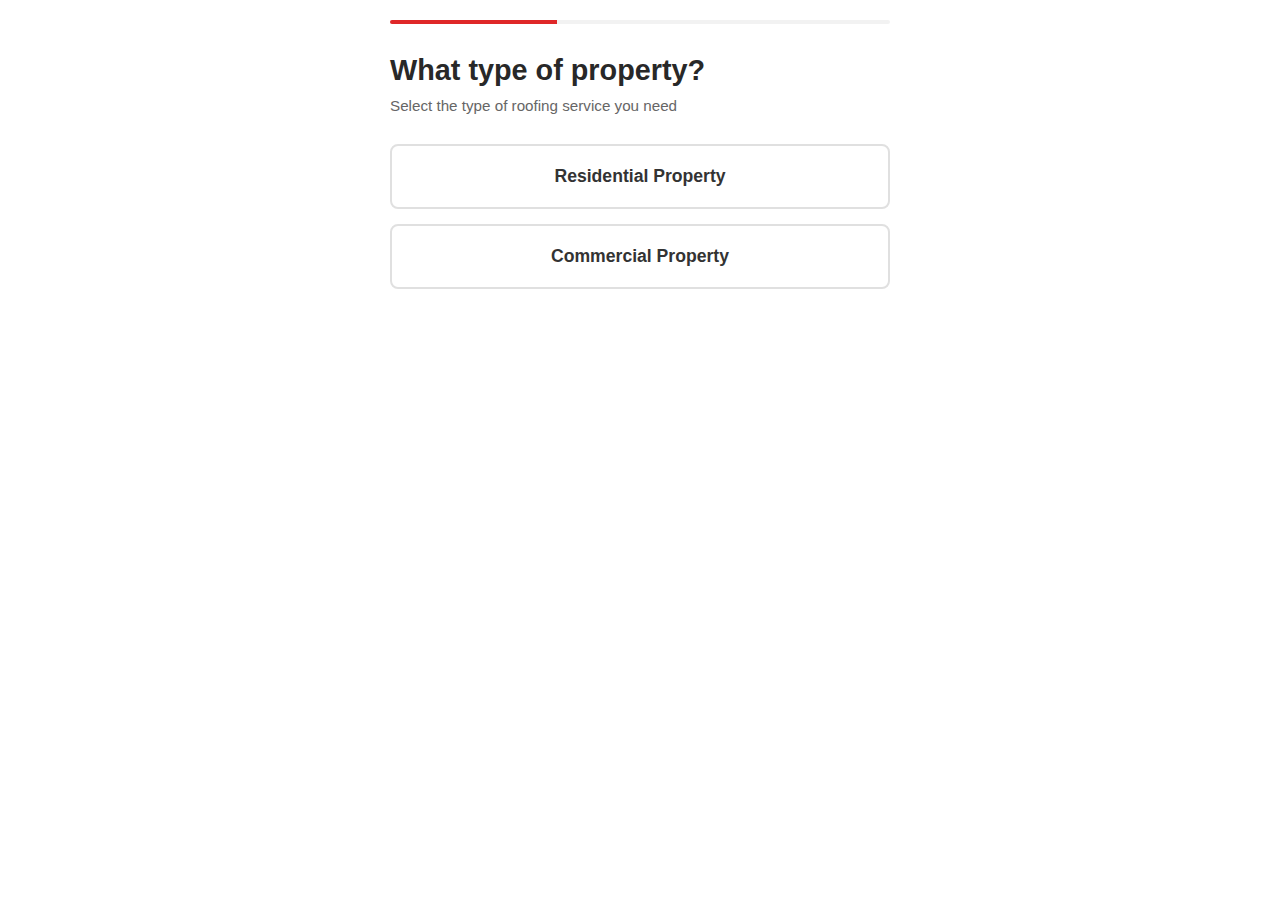
<file: contact.html>
<!DOCTYPE html>
<html lang="en">
<head>
    <meta charset="UTF-8">
    <meta name="viewport" content="width=device-width, initial-scale=1.0">
    <title>Contact Form</title>
    <style>
        * {
            margin: 0;
            padding: 0;
            box-sizing: border-box;
        }

        body {
            font-family: 'Open Sans', -apple-system, BlinkMacSystemFont, 'Segoe UI', sans-serif;
            background-color: #ffffff;
            padding: 20px;
            color: #333;
        }

        .form-container {
            max-width: 500px;
            margin: 0 auto;
        }

        .step {
            display: none;
            animation: fadeIn 0.3s ease-in;
        }

        .step.active {
            display: block;
        }

        @keyframes fadeIn {
            from {
                opacity: 0;
                transform: translateY(10px);
            }
            to {
                opacity: 1;
                transform: translateY(0);
            }
        }

        h2 {
            font-size: 1.8rem;
            margin-bottom: 10px;
            color: #282828;
            font-weight: 700;
        }

        .subtitle {
            color: #666;
            margin-bottom: 30px;
            font-size: 0.95rem;
        }

        .property-type-buttons {
            display: flex;
            flex-direction: column;
            gap: 15px;
            margin-bottom: 20px;
        }

        .property-btn {
            padding: 20px;
            border: 2px solid #e0e0e0;
            background-color: #fff;
            border-radius: 8px;
            cursor: pointer;
            transition: all 0.3s ease;
            font-size: 1.1rem;
            font-weight: 600;
            color: #333;
            text-align: center;
        }

        .property-btn:hover {
            border-color: #df2728;
            background-color: #fff5f5;
            transform: translateY(-2px);
            box-shadow: 0 4px 12px rgba(223, 39, 40, 0.1);
        }

        .property-btn.selected {
            border-color: #df2728;
            background-color: #df2728;
            color: #fff;
        }

        .form-group {
            margin-bottom: 25px;
        }

        label {
            display: block;
            margin-bottom: 8px;
            font-weight: 600;
            color: #333;
            font-size: 0.95rem;
        }

        input[type="text"],
        input[type="email"],
        input[type="tel"],
        textarea {
            width: 100%;
            padding: 12px 15px;
            border: 2px solid #e0e0e0;
            border-radius: 6px;
            font-size: 1rem;
            font-family: inherit;
            transition: border-color 0.3s ease;
        }

        input:focus,
        textarea:focus {
            outline: none;
            border-color: #df2728;
        }

        textarea {
            resize: vertical;
            min-height: 120px;
        }

        .button-group {
            display: flex;
            gap: 10px;
            margin-top: 30px;
        }

        .btn {
            flex: 1;
            padding: 14px 24px;
            border: none;
            border-radius: 6px;
            font-size: 1rem;
            font-weight: 700;
            cursor: pointer;
            transition: all 0.3s ease;
        }

        .btn-primary {
            background-color: #df2728;
            color: #fff;
        }

        .btn-primary:hover {
            background-color: #ff6200;
        }

        .btn-primary:disabled {
            background-color: #ccc;
            cursor: not-allowed;
        }

        .btn-secondary {
            background-color: #f2f2f2;
            color: #333;
        }

        .btn-secondary:hover {
            background-color: #e0e0e0;
        }

        .progress-bar {
            height: 4px;
            background-color: #f2f2f2;
            border-radius: 2px;
            margin-bottom: 30px;
            overflow: hidden;
        }

        .progress-fill {
            height: 100%;
            background-color: #df2728;
            transition: width 0.3s ease;
        }

        .success-message {
            text-align: center;
            padding: 40px 20px;
        }

        .success-icon {
            width: 80px;
            height: 80px;
            background-color: #4caf50;
            border-radius: 50%;
            display: flex;
            align-items: center;
            justify-content: center;
            margin: 0 auto 20px;
            font-size: 40px;
            color: #fff;
        }

        .error-message {
            background-color: #ffebee;
            color: #c62828;
            padding: 12px 16px;
            border-radius: 6px;
            margin-bottom: 20px;
            display: none;
            font-size: 0.9rem;
        }

        .error-message.show {
            display: block;
        }

        .required {
            color: #df2728;
        }
    </style>
</head>
<body>
    <div class="form-container">
        <div class="progress-bar">
            <div class="progress-fill" id="progressFill"></div>
        </div>

        <div class="error-message" id="errorMessage"></div>

        <!-- Step 1: Property Type -->
        <div class="step active" id="step1">
            <h2>What type of property?</h2>
            <p class="subtitle">Select the type of roofing service you need</p>

            <div class="property-type-buttons">
                <button type="button" class="property-btn" data-value="residential">
                    Residential Property
                </button>
                <button type="button" class="property-btn" data-value="commercial">
                    Commercial Property
                </button>
            </div>
        </div>

        <!-- Step 2: Project Details -->
        <div class="step" id="step2">
            <h2>Tell us about your project</h2>
            <p class="subtitle">Any details that will help us serve you better</p>

            <div class="form-group">
                <label for="details">Project Details (Optional)</label>
                <textarea
                    id="details"
                    placeholder="Tell us about your roofing needs, timeline, or any specific concerns..."
                ></textarea>
            </div>

            <div class="button-group">
                <button type="button" class="btn btn-secondary" onclick="previousStep()">Back</button>
                <button type="button" class="btn btn-primary" onclick="nextStep()">Continue</button>
            </div>
        </div>

        <!-- Step 3: Contact Information -->
        <div class="step" id="step3">
            <h2>How can we reach you?</h2>
            <p class="subtitle">We'll contact you to discuss your project</p>

            <div class="form-group">
                <label for="name">Full Name <span class="required">*</span></label>
                <input
                    type="text"
                    id="name"
                    required
                    placeholder="John Smith"
                >
            </div>

            <div class="form-group">
                <label for="phone">Phone Number <span class="required">*</span></label>
                <input
                    type="tel"
                    id="phone"
                    required
                    placeholder="(816) 555-0123"
                >
            </div>

            <div class="form-group">
                <label for="email">Email Address <span class="required">*</span></label>
                <input
                    type="email"
                    id="email"
                    required
                    placeholder="john@example.com"
                >
            </div>

            <div class="button-group">
                <button type="button" class="btn btn-secondary" onclick="previousStep()">Back</button>
                <button type="button" class="btn btn-primary" onclick="submitForm()">Submit Request</button>
            </div>
        </div>

        <!-- Success Message -->
        <div class="step" id="stepSuccess">
            <div class="success-message">
                <div class="success-icon">✓</div>
                <h2>Thank You!</h2>
                <p class="subtitle">We've received your request and will contact you shortly to discuss your roofing project.</p>
            </div>
        </div>
    </div>

    <script>
        let currentStep = 1;
        const totalSteps = 3;
        const formData = {
            propertyType: '',
            details: '',
            name: '',
            phone: '',
            email: ''
        };

        // Initialize progress bar
        updateProgress();

        // Property type selection
        document.querySelectorAll('.property-btn').forEach(btn => {
            btn.addEventListener('click', function() {
                document.querySelectorAll('.property-btn').forEach(b => b.classList.remove('selected'));
                this.classList.add('selected');
                formData.propertyType = this.dataset.value;

                // Auto advance after selection
                setTimeout(() => {
                    nextStep();
                }, 300);
            });
        });

        function nextStep() {
            if (currentStep === 1 && !formData.propertyType) {
                showError('Please select a property type');
                return;
            }

            if (currentStep < totalSteps) {
                // Save current step data
                if (currentStep === 2) {
                    formData.details = document.getElementById('details').value;
                }

                document.getElementById(`step${currentStep}`).classList.remove('active');
                currentStep++;
                document.getElementById(`step${currentStep}`).classList.add('active');
                updateProgress();
                hideError();
            }
        }

        function previousStep() {
            if (currentStep > 1) {
                document.getElementById(`step${currentStep}`).classList.remove('active');
                currentStep--;
                document.getElementById(`step${currentStep}`).classList.add('active');
                updateProgress();
                hideError();
            }
        }

        function updateProgress() {
            const progress = (currentStep / totalSteps) * 100;
            document.getElementById('progressFill').style.width = progress + '%';
        }

        function showError(message) {
            const errorDiv = document.getElementById('errorMessage');
            errorDiv.textContent = message;
            errorDiv.classList.add('show');

            // Scroll to top to show error
            window.scrollTo({ top: 0, behavior: 'smooth' });
        }

        function hideError() {
            document.getElementById('errorMessage').classList.remove('show');
        }

        function validateStep3() {
            const name = document.getElementById('name').value.trim();
            const phone = document.getElementById('phone').value.trim();
            const email = document.getElementById('email').value.trim();

            if (!name) {
                showError('Please enter your name');
                return false;
            }

            if (!phone) {
                showError('Please enter your phone number');
                return false;
            }

            if (!email) {
                showError('Please enter your email address');
                return false;
            }

            // Basic email validation
            const emailRegex = /^[^\s@]+@[^\s@]+\.[^\s@]+$/;
            if (!emailRegex.test(email)) {
                showError('Please enter a valid email address');
                return false;
            }

            return true;
        }

        async function submitForm() {
            if (!validateStep3()) {
                return;
            }

            // Collect final data
            formData.name = document.getElementById('name').value.trim();
            formData.phone = document.getElementById('phone').value.trim();
            formData.email = document.getElementById('email').value.trim();

            // Disable submit button
            const submitBtn = event.target;
            submitBtn.disabled = true;
            submitBtn.textContent = 'Submitting...';

            try {
                const response = await fetch('https://connect.pabbly.com/workflow/sendwebhookdata/IjU3NjAwNTY1MDYzMTA0MzM1MjZlNTUzNiI_3D_pc', {
                    method: 'POST',
                    headers: {
                        'Content-Type': 'application/json',
                    },
                    body: JSON.stringify({
                        propertyType: formData.propertyType,
                        details: formData.details || 'No details provided',
                        name: formData.name,
                        phone: formData.phone,
                        email: formData.email,
                        submittedAt: new Date().toISOString()
                    })
                });

                if (response.ok) {
                    // Show success message
                    document.getElementById('step3').classList.remove('active');
                    document.getElementById('stepSuccess').classList.add('active');
                    document.getElementById('progressFill').style.width = '100%';
                } else {
                    throw new Error('Submission failed');
                }
            } catch (error) {
                console.error('Error submitting form:', error);
                showError('There was an error submitting your request. Please try again or call us at (816) 231-8282.');
                submitBtn.disabled = false;
                submitBtn.textContent = 'Submit Request';
            }
        }

        // Format phone number as user types
        document.getElementById('phone').addEventListener('input', function(e) {
            let value = e.target.value.replace(/\D/g, '');
            if (value.length > 0) {
                if (value.length <= 3) {
                    value = '(' + value;
                } else if (value.length <= 6) {
                    value = '(' + value.slice(0, 3) + ') ' + value.slice(3);
                } else {
                    value = '(' + value.slice(0, 3) + ') ' + value.slice(3, 6) + '-' + value.slice(6, 10);
                }
            }
            e.target.value = value;
        });
    </script>
</body>
</html>
</file>
